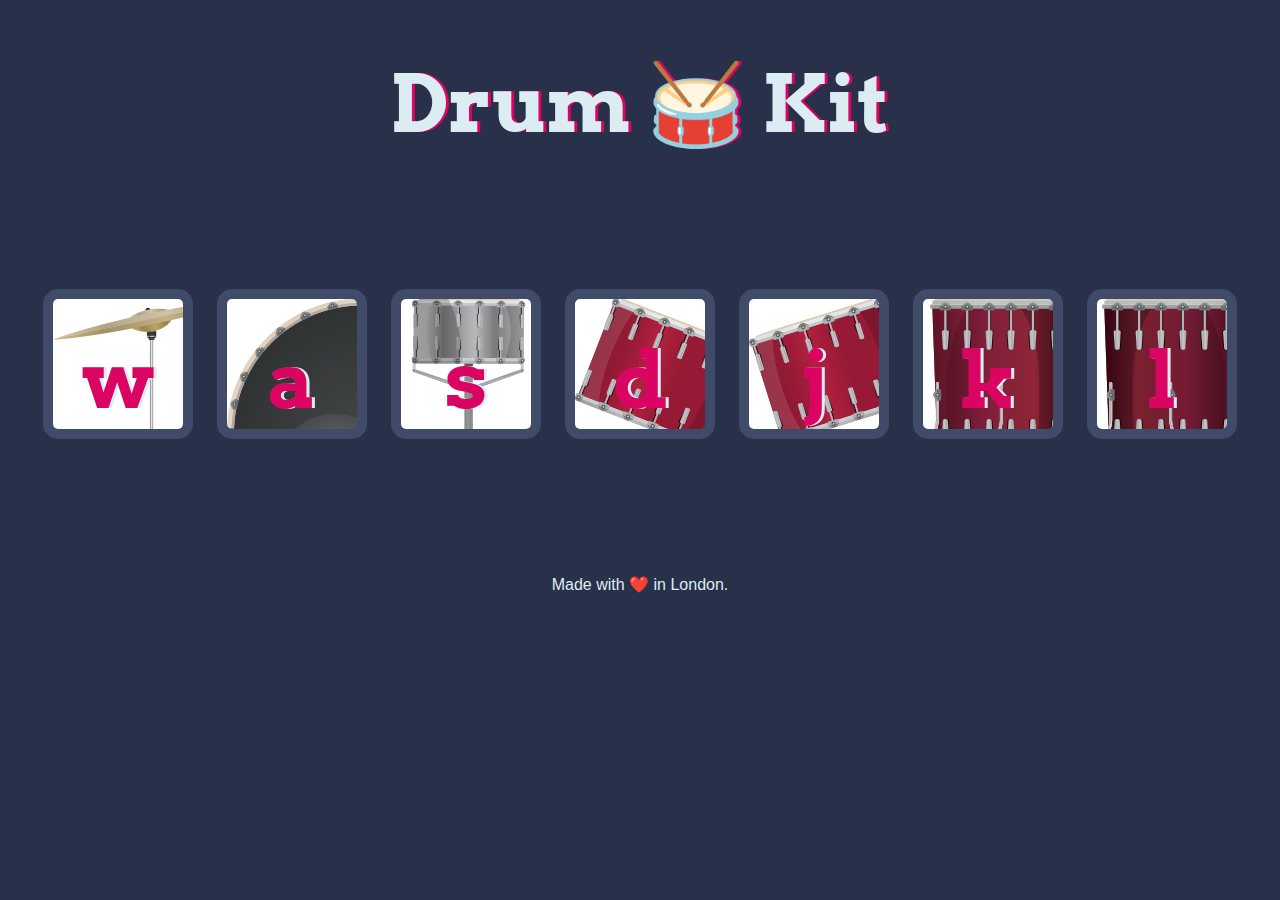
<file: Musical instrument site/index.html>
<!DOCTYPE html>
<html>

<head>
    <meta charset="utf-8">
    <title>Drum Kit</title>
    <link rel="stylesheet" href="styles.css">
    <link href="https://fonts.googleapis.com/css?family=Arvo" rel="stylesheet">
</head>

<body>

    <h1 id="title">Drum 🥁 Kit</h1>
    <div class="set">
        <button class="w drum">w</button>
        <button class="a drum">a</button>
        <button class="s drum">s</button>
        <button class="d drum">d</button>
        <button class="j drum">j</button>
        <button class="k drum">k</button>
        <button class="l drum">l</button>
    </div>


    <footer>
        Made with ❤️ in London.
    </footer>

    <script src="index.js "></script>
</body>

</html>
</file>
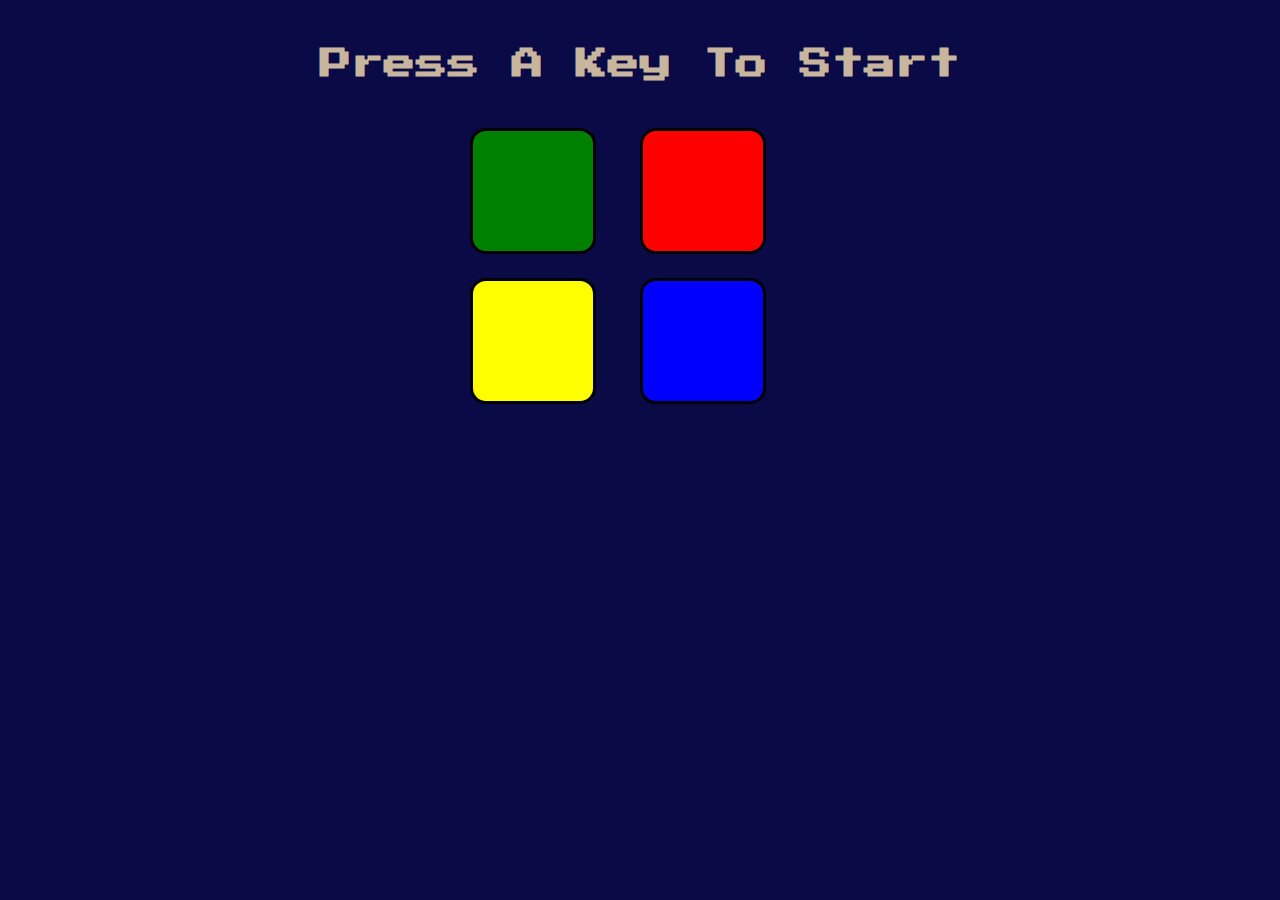
<file: Simon Game/index.html>
<!DOCTYPE html>
<html lang="en">
<head>
    <meta charset="UTF-8">
    <meta http-equiv="X-UA-Compatible" content="IE=edge">
    <meta name="viewport" content="width=device-width, initial-scale=1.0">
    <title>JQuery</title>
    <link rel="stylesheet" href="index.css">
    <link href="https://fonts.googleapis.com/css?family=Press+Start+2P" rel="stylesheet">
</head>
<body>
    <h1>Press A Key To Start</h1>
    <section id="box-container">
        <div type="button" id="green" class="box green"></div>
        <div type="button" id="red" class="box red"></div>
        <div type="button" id="yellow" class="box yellow"></div>
        <div type="button" id="blue" class="box blue"></div>
    </section>


    <script src="https://ajax.googleapis.com/ajax/libs/jquery/3.6.0/jquery.min.js"></script>
    <script src="index.js"></script>
</body>
</html>
</file>
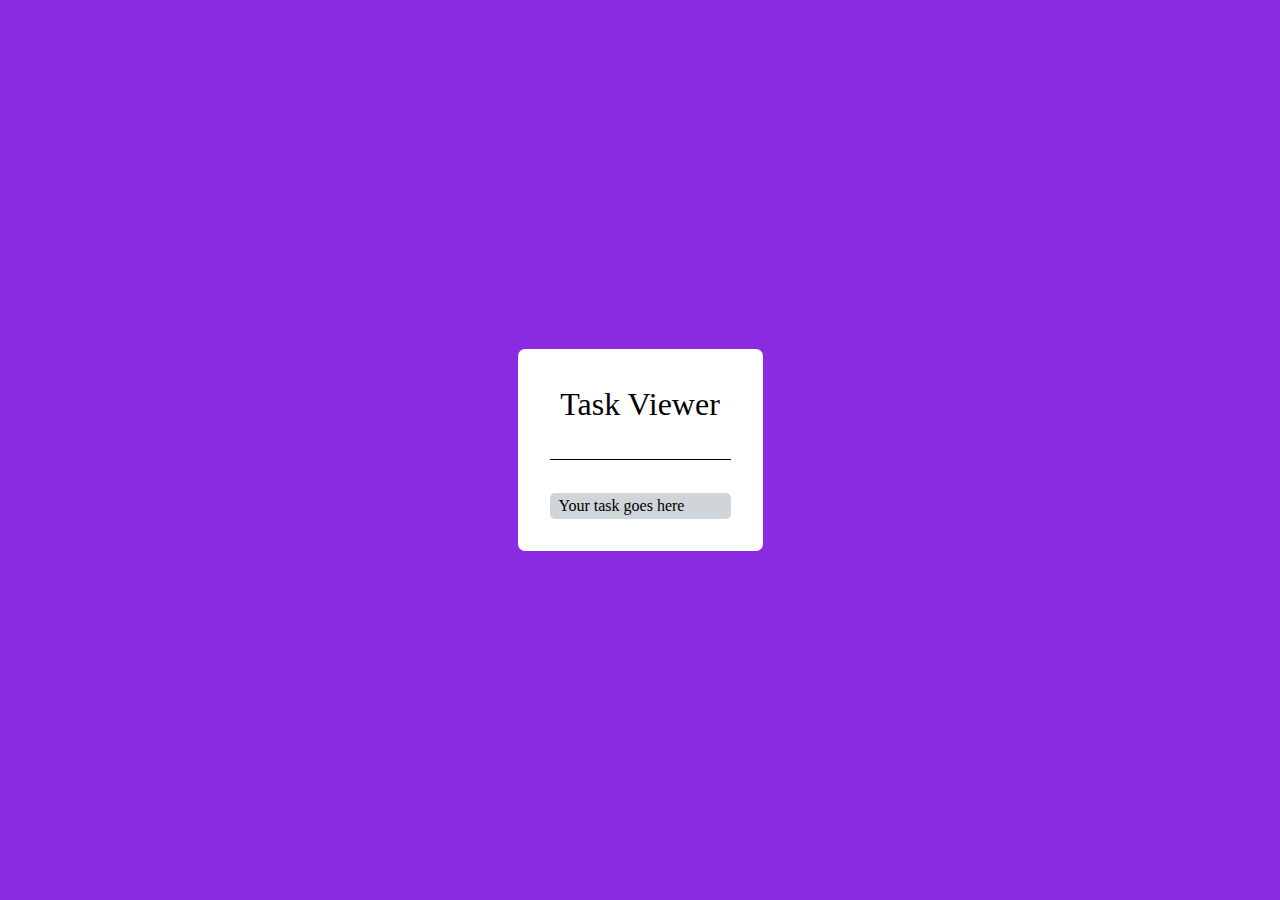
<file: Task viewer/index.html>
<!DOCTYPE html>
<html lang="en">
<head>
    <meta charset="UTF-8">
    <meta http-equiv="X-UA-Compatible" content="IE=edge">
    <meta name="viewport" content="width=device-width, initial-scale=1.0">
    <title>Document</title>
    <link rel="stylesheet" href="index.css">
</head>
<body>
    <div class="container">
        <div><h1>Task Viewer</h1></div>
        <div>
            <input type="text">
        </div>
        <div>
            <ul>
                <li class='placeholder'>Your task goes here</li>
            </ul>
        </div>
    </div>

    <script src="https://ajax.googleapis.com/ajax/libs/jquery/3.6.0/jquery.min.js"></script>
    <script src="index.js"></script>
</body>
</html>
</file>
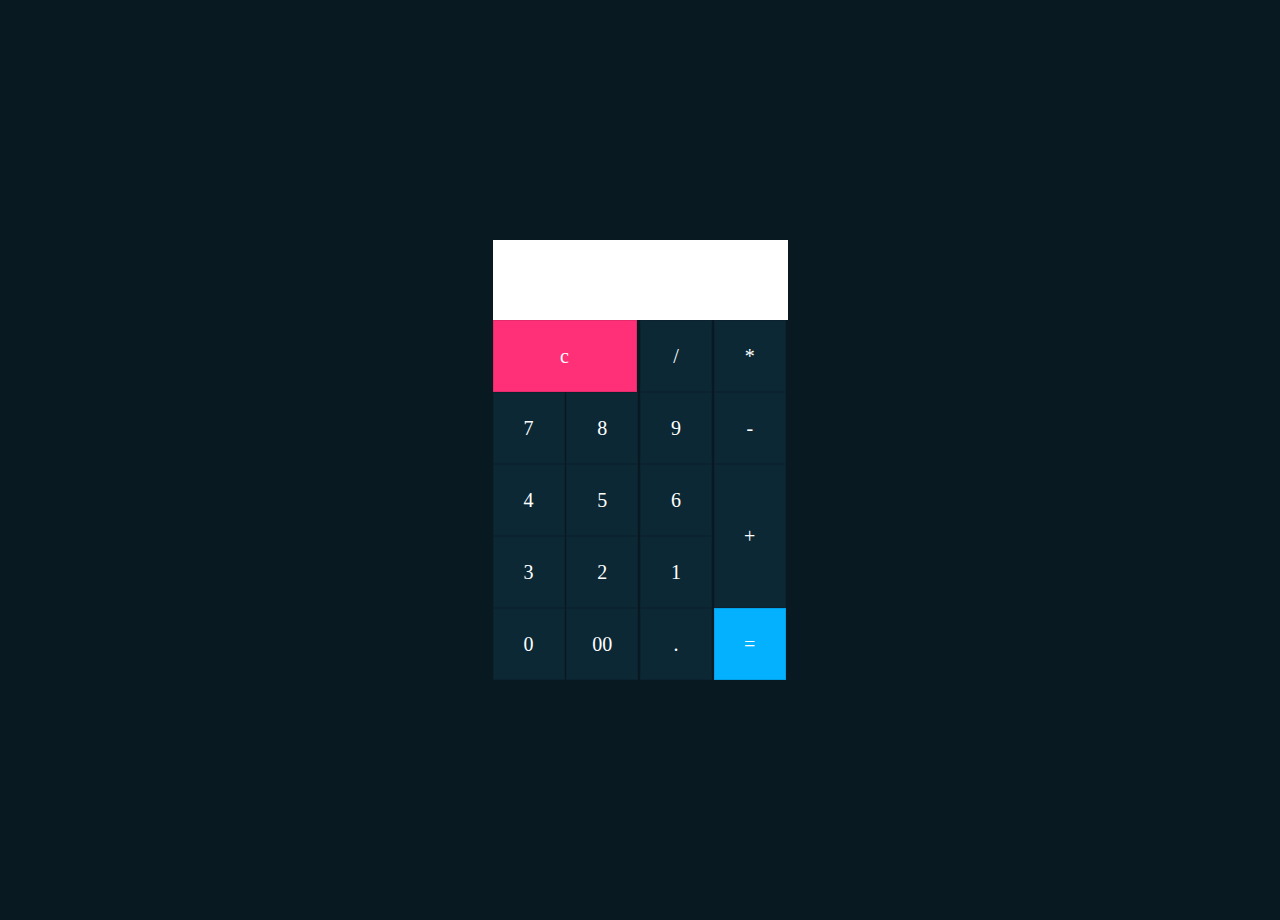
<file: Calculator/calculator.html>
<!DOCTYPE html>
<html>
<head>
	<title>calculator</title>
	<link rel="stylesheet" href="calculator.css">
</head>
<body>
	<form class="calculator" name="calc">
		<input class="value" name="txt">
		<span class="num clear" onclick="document.calc.txt.value=''">c</span>
		<span class="num" onclick="document.calc.txt.value +='/'">/</span>
		<span class="num" onclick="document.calc.txt.value +='*'">*</span>
		<span class="num" onclick="document.calc.txt.value +='7'">7</span>
		<span class="num" onclick="document.calc.txt.value +='8'">8</span>
		<span class="num" onclick="document.calc.txt.value +='9'">9</span>
		<span class="num" onclick="document.calc.txt.value +='-'">-</span>
		<span class="num" onclick="document.calc.txt.value +='4'">4</span>
		<span class="num" onclick="document.calc.txt.value +='5'">5</span>
		<span class="num" onclick="document.calc.txt.value +='6'">6</span>
		<span class="num plus" onclick="document.calc.txt.value +='+'">+</span>
		<span class="num" onclick="document.calc.txt.value +='3'">3</span>
		<span class="num" onclick="document.calc.txt.value +='2'">2</span>
		<span class="num" onclick="document.calc.txt.value +='1'">1</span>
		<span class="num" onclick="document.calc.txt.value +='0'">0</span>
		<span class="num" onclick="document.calc.txt.value +='00'">00</span>
		<span class="num" onclick="document.calc.txt.value +='.'">.</span>
		<span class="num equal" onclick="document.calc.txt.value =eval(calc.txt.value)">=</span>	
	</form>
</body>
</html>
</file>
<file: Musical instrument site/styles.css>
body {
    text-align: center;
    background-color: #283149;
}

h1 {
    font-size: 5rem;
    color: #DBEDF3;
    font-family: "Arvo", cursive;
    text-shadow: 3px 0 #DA0463;
}

footer {
    color: #DBEDF3;
    font-family: sans-serif;
}

.w {
    background-image: url('images/crash.png');
}

.a {
    background-image: url('images/kick.png');
}

.s {
    background-image: url('images/snare.png');
}

.d {
    background-image: url('images/tom1.png');
}

.j {
    background-image: url('images/tom2.png');
}

.k {
    background-image: url('images/tom3.png');
}

.l {
    background-image: url('images/tom4.png');
}

.set {
    margin: 10% auto;
}

.game-over {
    background-color: red;
    opacity: 0.8;
}

.pressed {
    box-shadow: 0 3px 4px 0 #DBEDF3;
    opacity: 0.5;
}

.red {
    color: red;
}

.drum {
    outline: none;
    border: 10px solid #404B69;
    font-size: 5rem;
    font-family: 'Arvo', cursive;
    line-height: 2;
    font-weight: 900;
    color: #DA0463;
    text-shadow: 3px 0 #DBEDF3;
    border-radius: 15px;
    display: inline-block;
    width: 150px;
    height: 150px;
    text-align: center;
    margin: 10px;
    background-color: white;
}
</file>
<file: Simon Game/index.css>
@import url('https://fonts.googleapis.com/css2?family=Goldman:wght@700&display=swap');

body{
    background:rgb(10, 10, 70);
}

h1{
    font-family: 'Press Start 2P';
    color:rgb(200, 181, 157);
    text-align: center;
    margin-top: 2rem;
    margin-bottom: 2rem;
    line-height: 2;
}

#box-container{
    display: grid;
    place-content: center;
    /* transform: translateX(2%); */
    grid-template-columns:170px 170px;
    grid-template-rows:150px 150px;
    width:auto;
}

.box{
    height: 120px;
    width: 120px;
    border:3px solid black;
    border-radius: 16px;
}

.green{
    background:green;
}

.red{
    background:red;
}

.yellow{
    background:yellow;
}

.blue{
    background:blue;
}

.pressed {
    box-shadow: 0 0 20px white;
    background-color: grey;
}

.game-over{
    background:red;
}
</file>
<file: Task viewer/index.css>
body{
    margin: 0;
    padding: 0;
    height: 100vh;
    background: blueviolet;
    display: grid;
    place-content: center;
}

.container{
    
    background:white;
    width: max-content;
    padding: 1rem 2rem;
    border-radius: 7px;
}

h1{
    text-align: center;
    font-weight: 500;
    margin-bottom: 18px ;
}

input{
    border: none;
    border-bottom: 1.5px solid black;
    outline:none;
    text-align: center;
}

ul{
    text-align: left;
    padding-left: 0;
    margin-top:33px;
}

li{
    font-weight: 500;
    background: rgba(205, 211, 214, 0.952);
    padding:4px 9px;
    border-radius: 5px;
    list-style: none;
    margin-bottom: 1rem;
}

li:hover{
    text-decoration: line-through;
    cursor: pointer;
}
</file>
<file: Calculator/calculator.css>
*{
	padding: 0;
	margin: 0;
}

body{
	display: flex;
	justify-content: center;
	align-items: center;
	height: 100vh;
	padding: 10px;
	background: #091921;
}

.calculator{
	position: relative;
	display: grid;
}

.calculator .value{
	grid-column: span 4;
	text-align: right;
	height: 50px;
	border: none;
	outline: none;
	padding: 15px;
	font-size: 20px;
}

.calculator span{
	place-items: center;
	display: grid;
	height: 70px;
	width: 70px;
	border: 1px solid rgba(0,0,0,.1);
	background: #0c2835;
	font-size: 20px;
	color: #fff;
}

.calculator span:active{
	background: #74ff3b;
	color: #111;
}

.calculator span.clear{
	background: #ff3077;
	grid-column:span 2;
	width: 142px;
}

.calculator span.plus{
	grid-row: span 2;
	height: 142px;
}

.calculator span.equal{
	background: #03b1ff;
}
</file>
